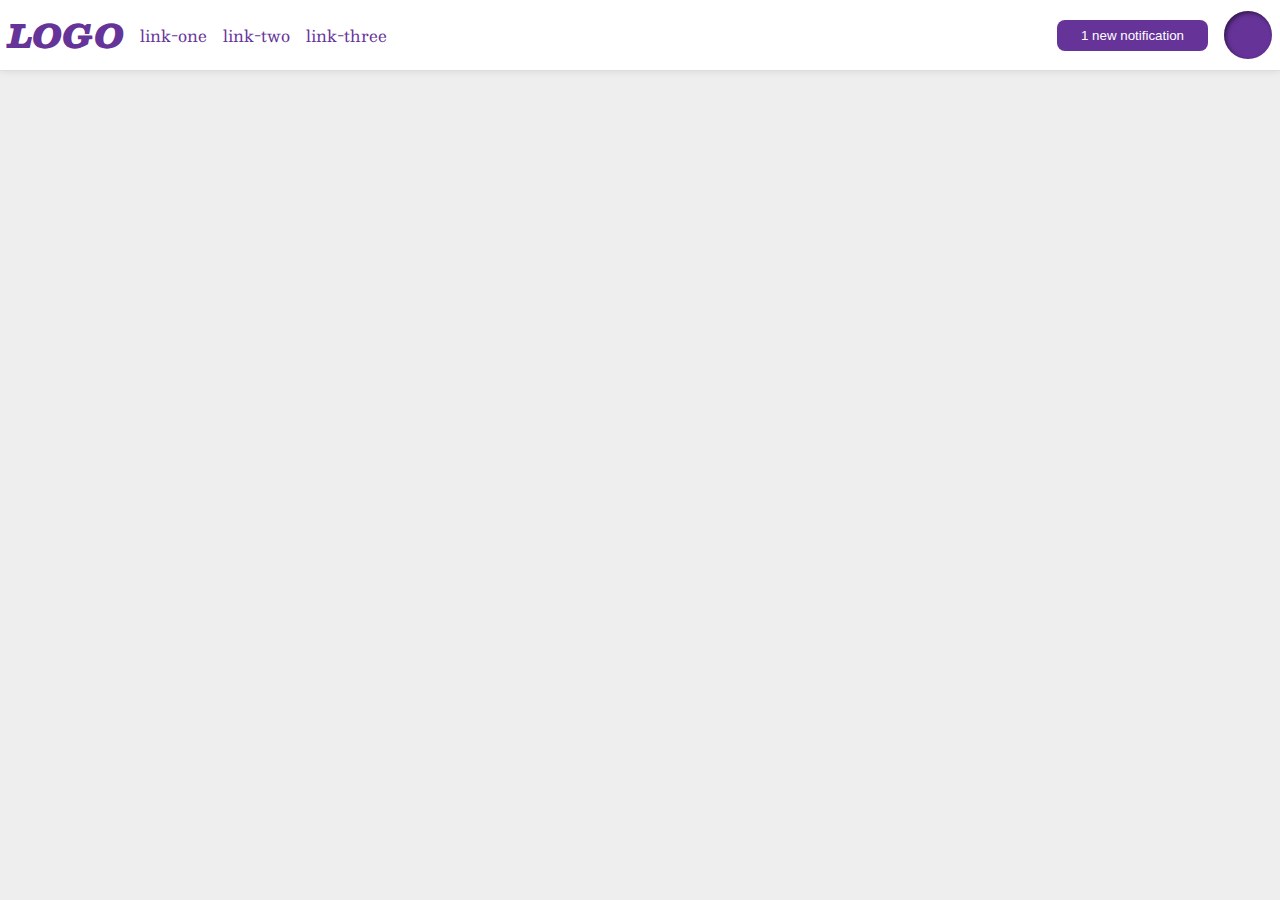
<file: foundations/flex/03-flex-header-2/index.html>
<!DOCTYPE html>
<html lang="en">
  <head>
    <meta charset="UTF-8">
    <meta http-equiv="X-UA-Compatible" content="IE=edge">
    <meta name="viewport" content="width=device-width, initial-scale=1.0">
    <title>Flex Header 2</title>
    <link rel="stylesheet" href="style.css">
  </head>
  <body>
    <div class="header">
      <div class="left">
        <div class="logo">
          LOGO
        </div>
        <ul class="links">
          <li><a href="https://google.com">link-one</a></li>
          <li><a href="https://google.com">link-two</a></li>
          <li><a href="https://google.com">link-three</a></li>
        </ul>
      </div>
      <div class="right">
        <button class="notifications">
          1 new notification
        </button>
        <div class="profile-image"></div>
      </div>
    </div>
  </body>
</html>
</file>
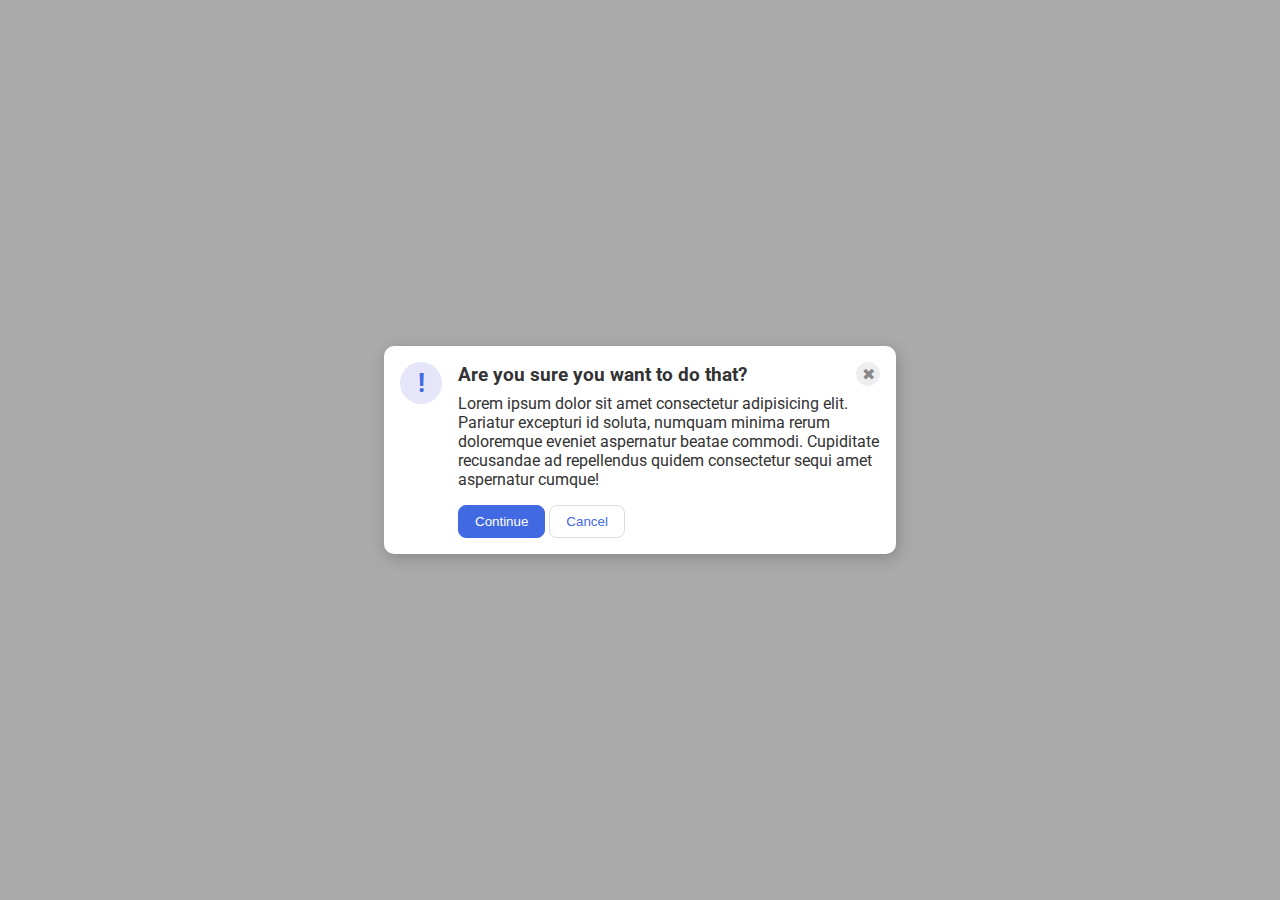
<file: foundations/flex/05-flex-modal/index.html>
<!DOCTYPE html>
<html lang="en">
  <head>
    <meta charset="UTF-8">
    <meta http-equiv="X-UA-Compatible" content="IE=edge">
    <meta name="viewport" content="width=device-width, initial-scale=1.0">
    <link rel="stylesheet" href="style.css">
    <title>Modal</title>
  </head>
  <body>
    <div class="modal">
      <div class="icon">!</div>
        <div class="container">
          
            <div class="header">Are you sure you want to do that?
              <button class="close-button">✖</button>
            </div>
          <div class="text">Lorem ipsum dolor sit amet consectetur adipisicing elit. Pariatur excepturi id soluta, numquam minima rerum doloremque eveniet aspernatur beatae commodi. Cupiditate recusandae ad repellendus quidem consectetur sequi amet aspernatur cumque!</div>
          <div class="buttons">
            <button class="continue">Continue</button>
            <button class="cancel">Cancel</button>
          </div>
        </div>
      </div>
      
    </div>
  </body>
</html>
</file>
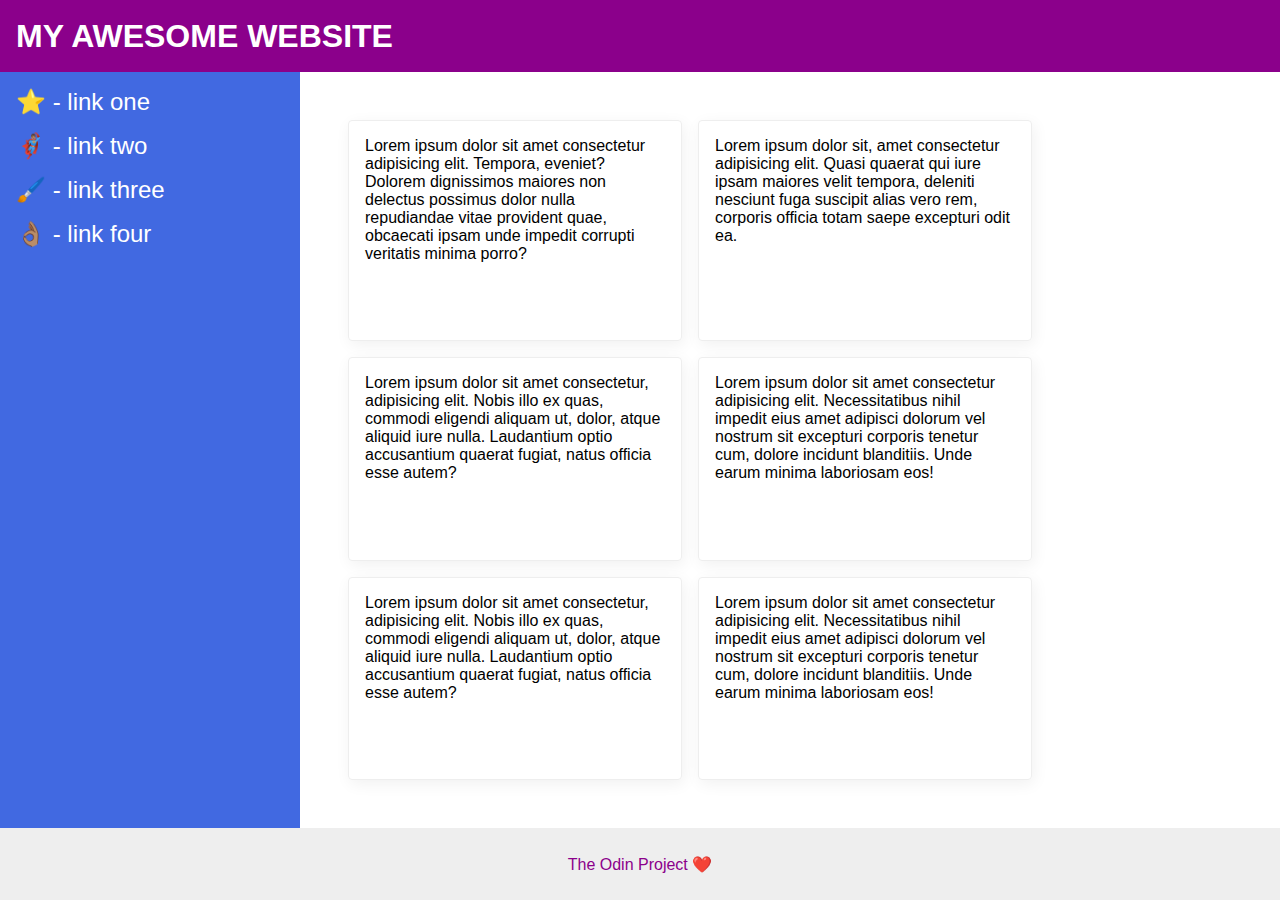
<file: foundations/flex/07-flex-layout-2/index.html>
<!DOCTYPE html>
<html lang="en">
  <head>
    <meta charset="UTF-8">
    <meta http-equiv="X-UA-Compatible" content="IE=edge">
    <meta name="viewport" content="width=device-width, initial-scale=1.0">
    <title>The Holy Grail</title>
    <link rel="stylesheet" href="style.css">
  </head>
  <body>
    <div class="header">
      MY AWESOME WEBSITE
    </div>
    <!-- Added Content and sidebar class -->
    <div class="content">
      <div class="sidebar">
        <ul>
          <li><a href="#">⭐ - link one</a></li>
          <li><a href="#">🦸🏽‍♂️ - link two</a></li>
          <li><a href="#">🖌️ - link three</a></li>
          <li><a href="#">👌🏽 - link four</a></li>
        </ul>
      </div>
      <div class="cards">
        <div class="card">Lorem ipsum dolor sit amet consectetur adipisicing elit. Tempora, eveniet? Dolorem dignissimos maiores non delectus possimus dolor nulla repudiandae vitae provident quae, obcaecati ipsam unde impedit corrupti veritatis minima porro?</div>
        <div class="card">Lorem ipsum dolor sit, amet consectetur adipisicing elit. Quasi quaerat qui iure ipsam maiores velit tempora, deleniti nesciunt fuga suscipit alias vero rem, corporis officia totam saepe excepturi odit ea.</div>
        <div class="card">Lorem ipsum dolor sit amet consectetur, adipisicing elit. Nobis illo ex quas, commodi eligendi aliquam ut, dolor, atque aliquid iure nulla. Laudantium optio accusantium quaerat fugiat, natus officia esse autem?</div>
        <div class="card">Lorem ipsum dolor sit amet consectetur adipisicing elit. Necessitatibus nihil impedit eius amet adipisci dolorum vel nostrum sit excepturi corporis tenetur cum, dolore incidunt blanditiis. Unde earum minima laboriosam eos!</div>
        <div class="card">Lorem ipsum dolor sit amet consectetur, adipisicing elit. Nobis illo ex quas, commodi eligendi aliquam ut, dolor, atque aliquid iure nulla. Laudantium optio accusantium quaerat fugiat, natus officia esse autem?</div>
        <div class="card">Lorem ipsum dolor sit amet consectetur adipisicing elit. Necessitatibus nihil impedit eius amet adipisci dolorum vel nostrum sit excepturi corporis tenetur cum, dolore incidunt blanditiis. Unde earum minima laboriosam eos!</div>
      </div>
    </div>

    <div class="footer">
      The Odin Project ❤️
    </div>
  </body>
</html>
</file>
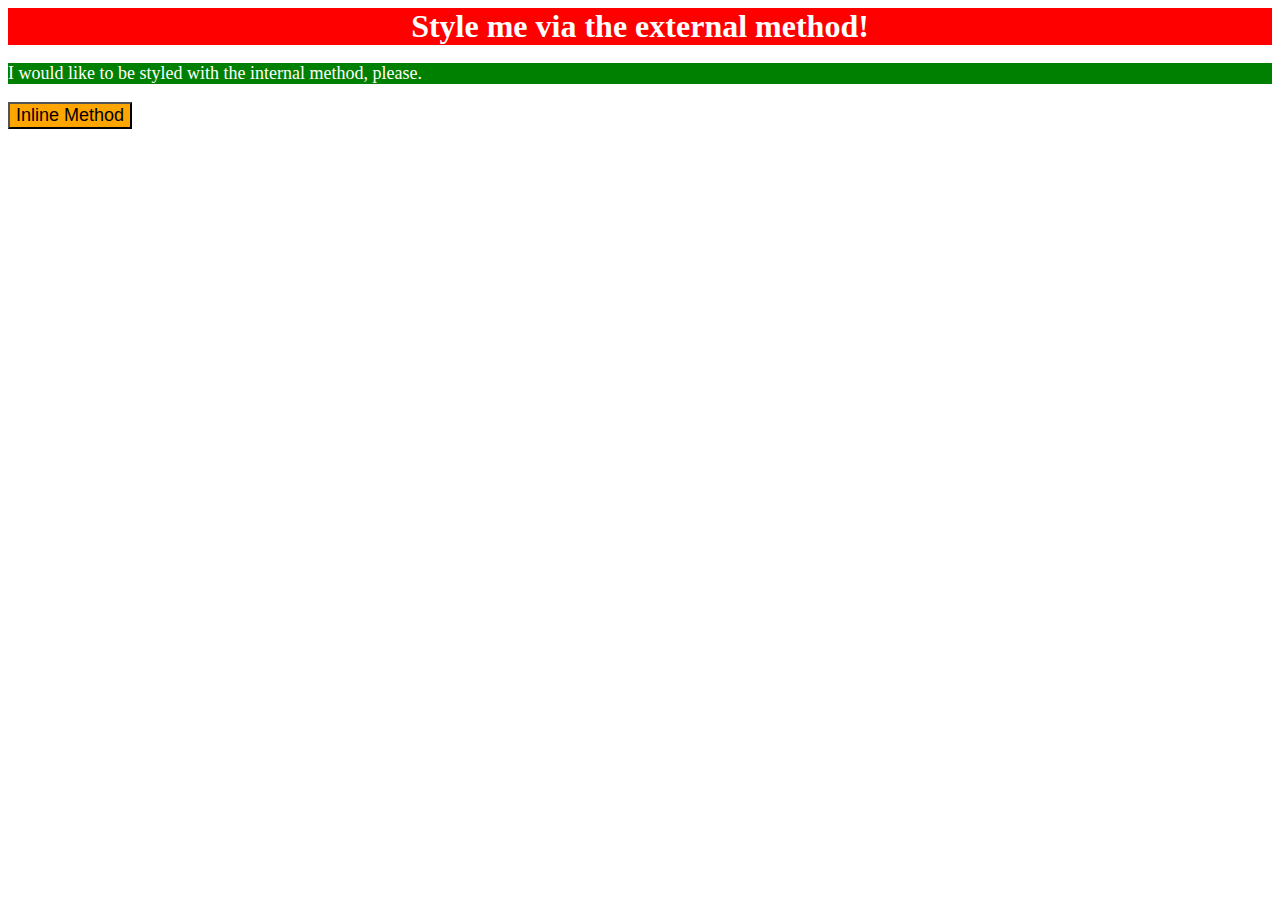
<file: foundations/intro-to-css/01-css-methods/index.html>
<!DOCTYPE html>
<html lang="en">
  <head>
    <meta charset="UTF-8">
    <meta http-equiv="X-UA-Compatible" content="IE=edge">
    <meta name="viewport" content="width=device-width, initial-scale=1.0">
    <title>Methods for adding CSS</title>
    <link rel="stylesheet" href="style.css">

    <style>
      p {
        background-color: green;
        color: white;
        font-size: 18px;
      }
    </style>
  </head>
  <body>
    <div>Style me via the external method!</div>
    <p>I would like to be styled with the internal method, please.</p>
    <button style="background-color: orange; font-size: 18px;">Inline Method</button>
  </body>
</html>
</file>
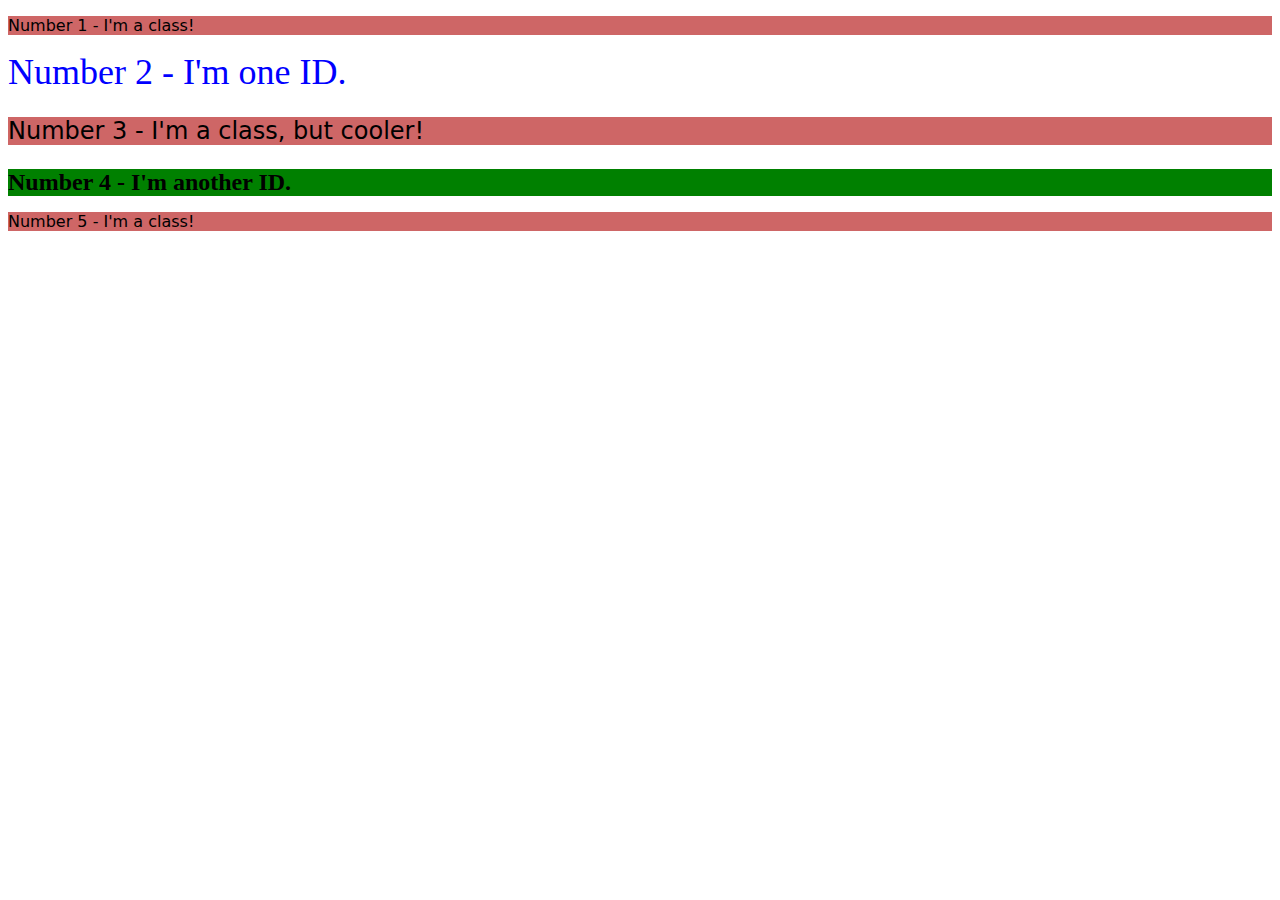
<file: foundations/intro-to-css/02-class-id-selectors/index.html>
<!DOCTYPE html>
<html lang="en">
  <head>
    <meta charset="UTF-8">
    <meta http-equiv="X-UA-Compatible" content="IE=edge">
    <meta name="viewport" content="width=device-width, initial-scale=1.0">
    <title>Class and ID Selectors</title>
    <link rel="stylesheet" href="style.css">
  </head>
  <body>
    <p class="odds">Number 1 - I'm a class!</p>
    <div id="two">Number 2 - I'm one ID.</div>
    <p class="odds big-text">Number 3 - I'm a class, but cooler!</p>
    <div id="four" class="big-text">Number 4 - I'm another ID.</div>
    <p class="odds">Number 5 - I'm a class!</p>
  </body>
</html>
</file>
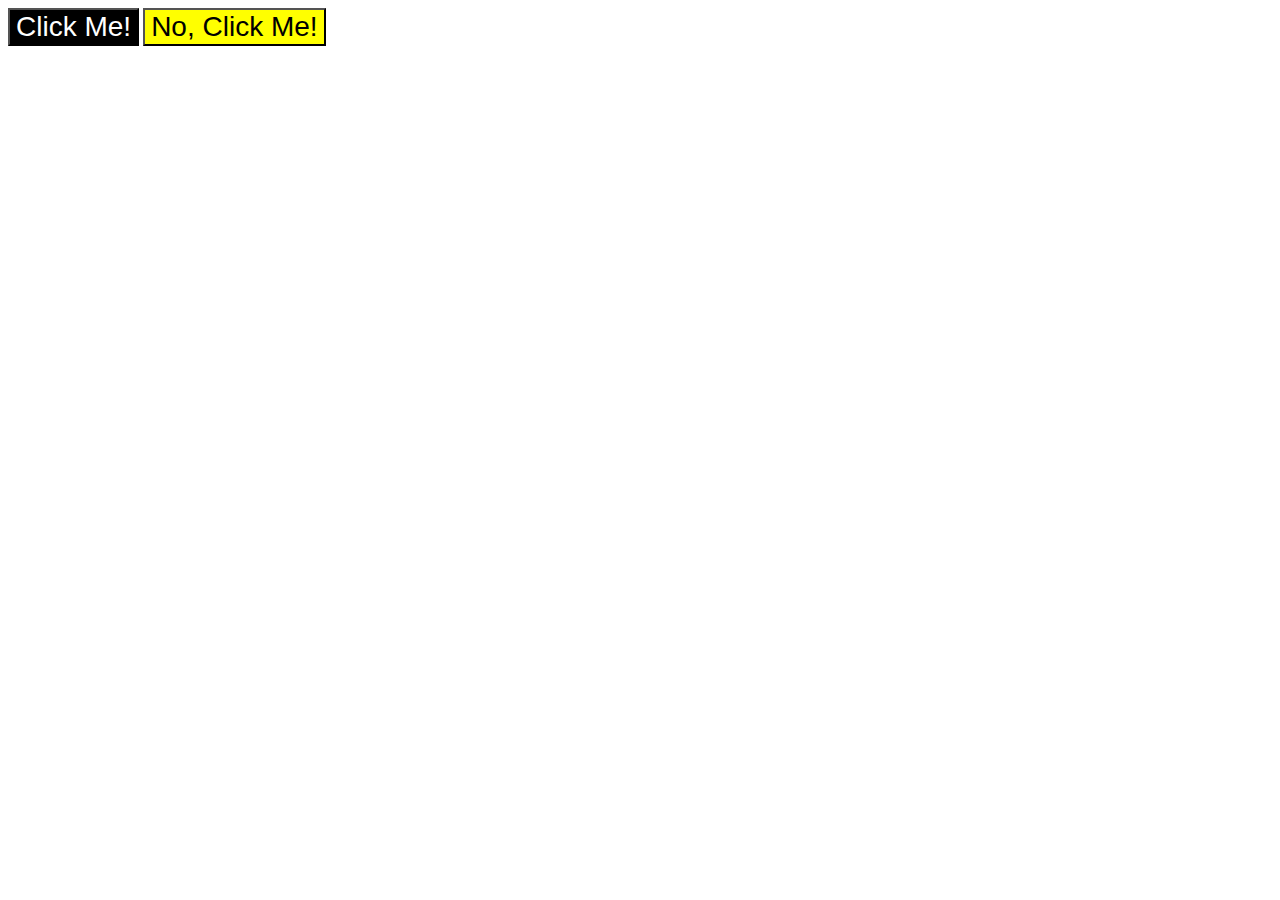
<file: foundations/intro-to-css/03-grouping-selectors/index.html>
<!DOCTYPE html>
<html lang="en">
  <head>
    <meta charset="UTF-8">
    <meta http-equiv="X-UA-Compatible" content="IE=edge">
    <meta name="viewport" content="width=device-width, initial-scale=1.0">
    <title>Grouping Selectors</title>
    <link rel="stylesheet" href="style.css">
  </head>
  <body>
    <button class="first">Click Me!</button>
    <button class="second">No, Click Me!</button>
  </body>
</html>
</file>
<file: foundations/flex/03-flex-header-2/style.css>
/* this is some magical font-importing.  
you'll learn about it later. */
@import url('https://fonts.googleapis.com/css2?family=Besley:ital,wght@0,400;1,900&display=swap');

body {
  margin: 0;
  background: #eee;
  font-family: Besley, serif;
}

.header {
  background: white;
  border-bottom: 1px solid #ddd;
  box-shadow: 0 0 8px rgba(0,0,0,.1);
  display: flex;
  justify-content: space-between;
  padding: 8px;
  
}

.profile-image {
  background: rebeccapurple;
  box-shadow: inset 2px 2px 4px rgba(0,0,0,.5);
  border-radius: 50%;
  width: 48px;
  height: 48px;
}

.logo {
  color: rebeccapurple;
  font-size: 32px;
  font-weight: 900;
  font-style: italic;
}

.links {
display: flex;
gap: 16px;
}

button {
  border: none;
  border-radius: 8px;
  background: rebeccapurple;
  color: white;
  padding: 8px 24px;
}

a {
  /* this removes the line under our links */
  text-decoration: none;
  color: rebeccapurple;
  
}

ul {
  list-style-type: none;
  margin: 0;
  padding: 0;
  
}

.left, .right {
  display: flex;
  gap: 16px;
  align-items: center;
}
</file>
<file: foundations/flex/05-flex-modal/style.css>
@import url('https://fonts.googleapis.com/css2?family=Roboto:wght@400;700&display=swap');

html, body {
  height: 100%;
}

body {
  font-family: Roboto, sans-serif;
  margin: 0;
  background: #aaa;
  color: #333;
  /* I'll give you this one for free lol */
  display: flex;
  align-items: center;
  justify-content: center;
}

.modal {
  background: white;
  width: 480px;
  border-radius: 10px;
  box-shadow: 2px 4px 16px rgba(0,0,0,.2);
  display: flex;
  flex-direction: row;
  padding: 16px;
  gap: 16px;
}

.icon {
  color: royalblue;
  font-size: 26px;
  font-weight: 700;
  background: lavender;
  width: 42px;
  height: 42px;
  border-radius: 50%;
  display: flex;
  align-items: center;
  justify-content: center;
  flex-shrink: 0;
}

.close-button {
  background: #eee;
  border-radius: 50%;
  color: #888;
  font-weight: 400;
  font-size: 16px;
  height: 24px;
  width: 24px;
  display: flex;
  align-items: center;
  justify-content: center;
  border: 1px solid #eee;
  padding: 0;
}

.header {
  font-weight: bolder;
  font-size: larger;
  display: flex;
  justify-content: space-between;
  align-items: center;
  margin-bottom: 8px;
}

.text {
  margin-bottom: 16px;
}

button {
  cursor: pointer;
  padding: 8px 16px;
  border-radius: 8px;
}

button.continue {
  background: royalblue;
  border: 1px solid royalblue;
  color: white;
}

button.cancel {
  background: white;
  border: 1px solid #ddd;
  color: royalblue;
}
</file>
<file: foundations/flex/07-flex-layout-2/style.css>
body {
  font-family: -apple-system, BlinkMacSystemFont, 'Segoe UI', Roboto, Oxygen, Ubuntu, Cantarell, 'Open Sans', 'Helvetica Neue', sans-serif;
  margin: 0;
  min-height: 100vh;
}

.header {
  height: 72px;
  background: darkmagenta;
  color: white;
}

.footer {
  height: 72px;
  background: #eee;
  color: darkmagenta;
}

.sidebar {
  width: 300px;
  background: royalblue;
  box-sizing: border-box;
}

.card {
  border: 1px solid #eee;
  box-shadow: 2px 4px 16px rgba(0,0,0,.06);
  border-radius: 4px;
}

/* Solution */

.content {
  display: flex;
}

.header {
  display: flex;
  align-items: center;
  padding: 0 16px;
  font-size: 32px;
  font-weight: 900;
}

.sidebar ul {
  display: flex;
  list-style: none;
  flex-direction: column;
  gap: 16px;
  padding-left: 16px;
}

.sidebar {
  flex-shrink: 0;
}

.cards {
  display: flex;
  flex-wrap: wrap;
  padding: 48px;
  gap: 16px;
}

.card {
  width: 300px;
  padding: 16px;
}

.footer {
  display: flex;
  justify-content: center;
  align-items: center;
}

.content {
  flex-grow: 1;
}

a {
  text-decoration: none;
  font-size: 24px;
  color: white;
}

body {
  display: flex;
  flex-direction: column;
}
</file>
<file: foundations/intro-to-css/01-css-methods/style.css>
div {
    color: white;
    background-color: red;
    font-size: 32px;
    font-weight: bold;
    text-align: center;
}
</file>
<file: foundations/intro-to-css/02-class-id-selectors/style.css>
.odds {
    background-color: rgb(206, 102, 102);
    font-family: Verdana, "DejaVu Sans", sans-serif;
}

.big-text {
    font-size: 24px;
}

#two {
    color: blue;
    font-size: 36px;
}

#four {
    font-weight: bold;
    background-color: green;
}
</file>
<file: foundations/intro-to-css/03-grouping-selectors/style.css>
.first,
.second {
    font-size: 28px;
    font-family: Helvetica, "Times New Roman", sans-serif ;
}

.first {
    color: white;
    background-color: black;
}

.second {
    background-color: yellow;
}
</file>
